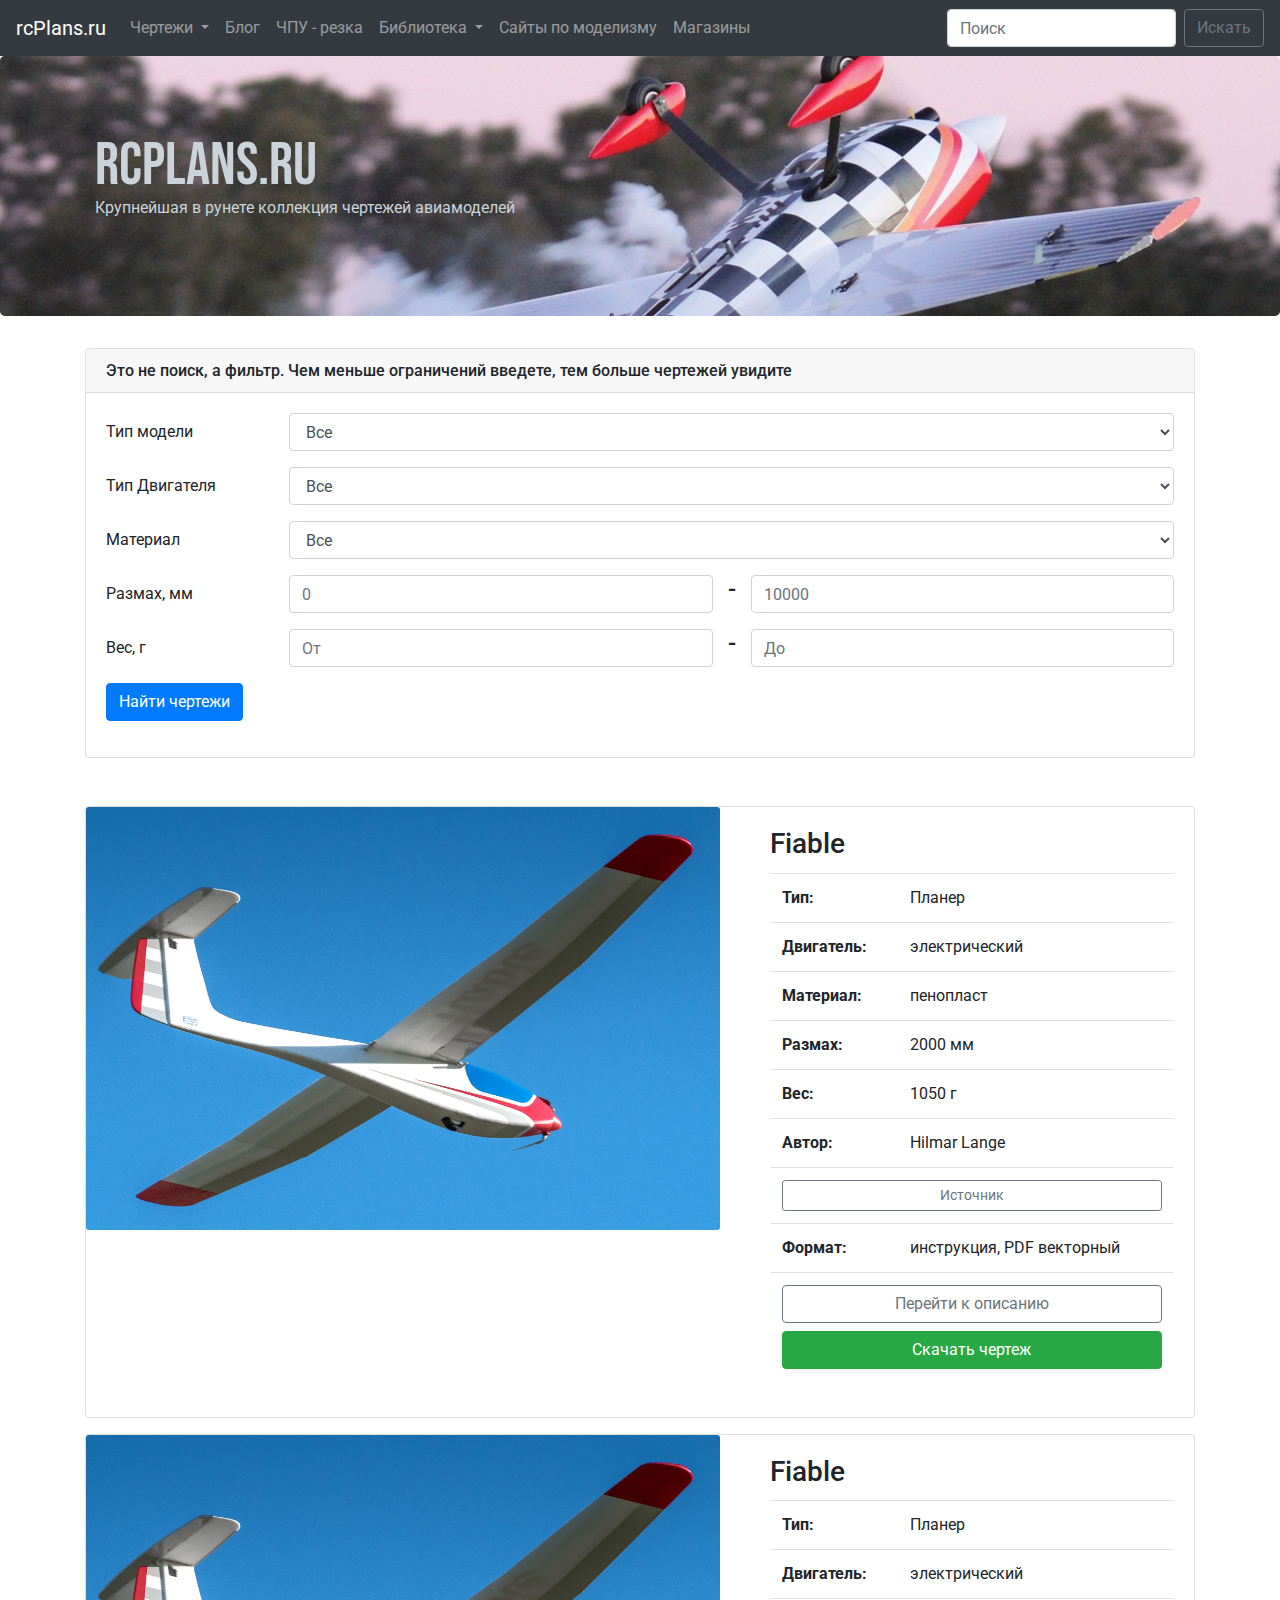
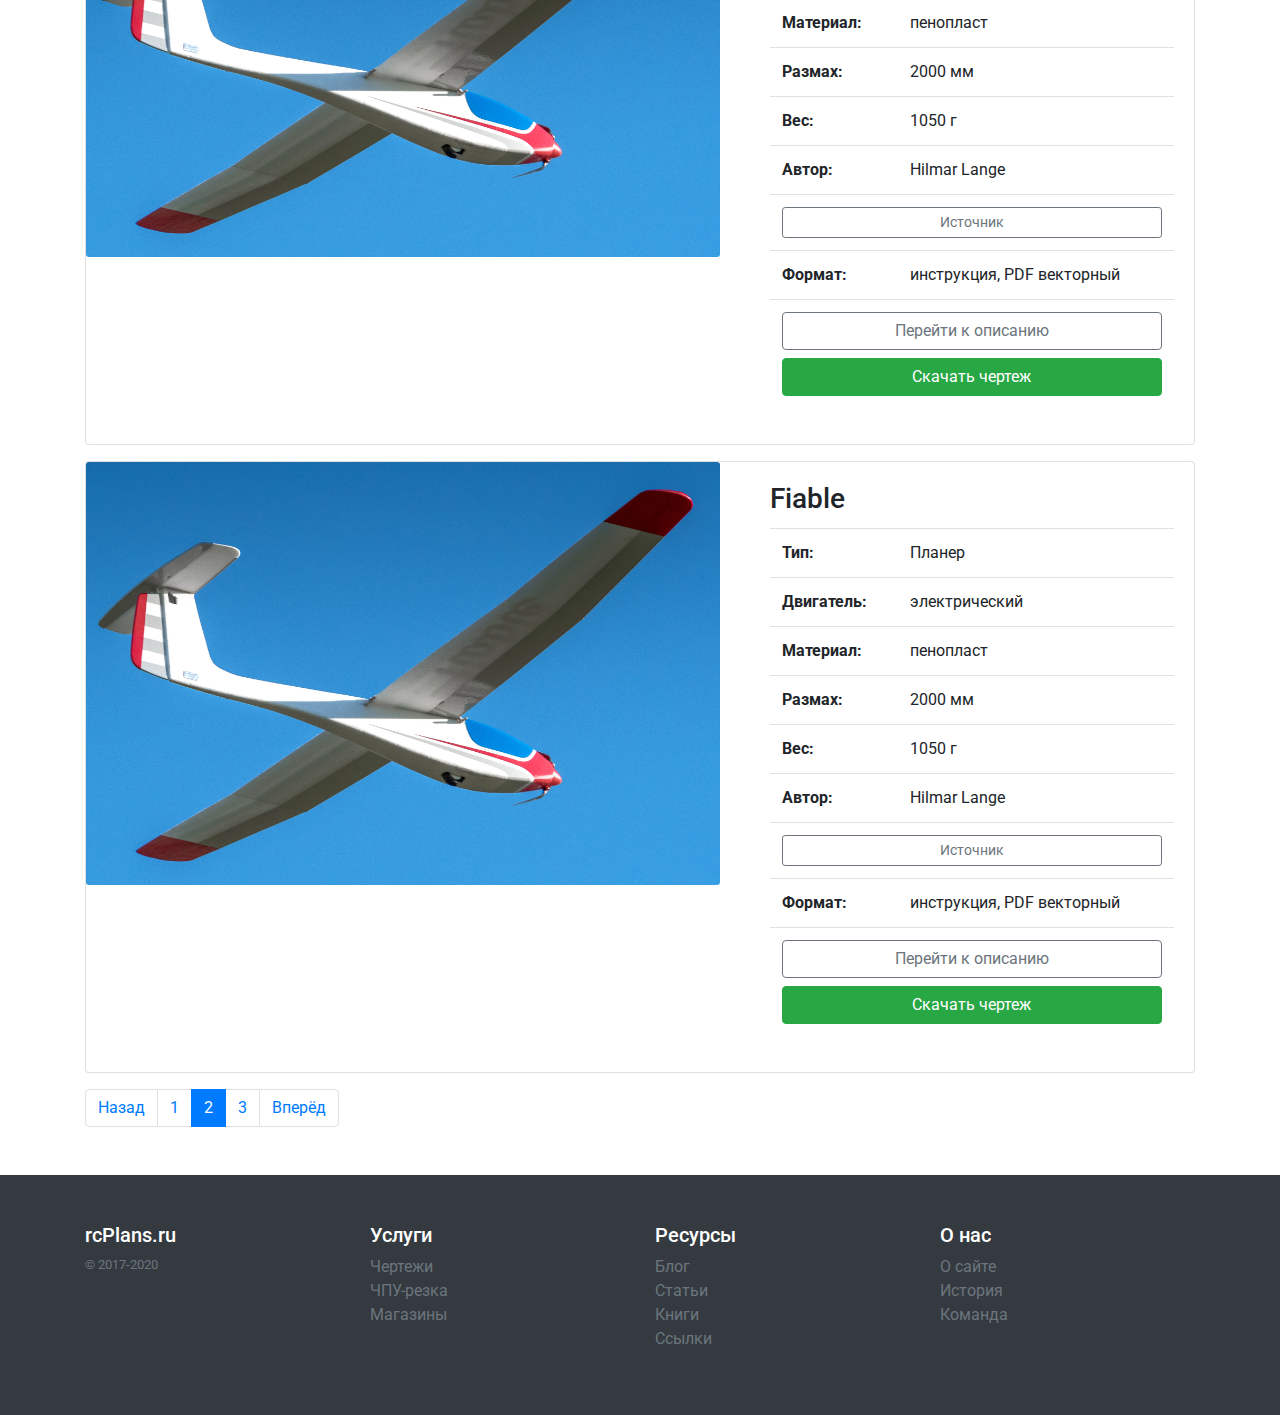
<file: index.html>
<!DOCTYPE html>
<html lang="ru">
<head>
    <meta charset="UTF-8">
    <meta name="viewport" content="width=device-width, initial-scale=1, shrink-to-fit=no">
    <title>Чертежи авиамоделей | Чертежи радиоуправляемых моделей самолётов</title>
    <link rel="stylesheet" href="css/bootstrap.min.css">
    <link rel="stylesheet" href="https://fonts.googleapis.com/css?family=Bebas+Neue">
    <link rel="stylesheet" href="https://fonts.googleapis.com/css?family=Roboto">
    <link rel="stylesheet" href="css/style.css">
</head>
<body>
<!-- ------- header start ------- -->
<nav class="navbar navbar-expand-lg navbar-dark bg-dark">
    <a class="navbar-brand" href="#">rcPlans.ru</a>
    <button class="navbar-toggler" type="button" data-toggle="collapse" data-target="#navbarSupportedContent" aria-controls="navbarSupportedContent" aria-expanded="false" aria-label="Toggle navigation">
        <span class="navbar-toggler-icon"></span>
    </button>

    <div class="collapse navbar-collapse" id="navbarSupportedContent">
        <ul class="navbar-nav mr-auto">

            <li class="nav-item dropdown">
                <a class="nav-link dropdown-toggle" href="#" id="navbarDropdownPlans" role="button" data-toggle="dropdown" aria-haspopup="true" aria-expanded="false">
                    Чертежи
                </a>
                <div class="dropdown-menu" aria-labelledby="navbarDropdown">
                    <a class="dropdown-item" href="#">Модели из пенопласта</a>
                    <a class="dropdown-item" href="#">Модели из бальзы</a>
                    <div class="dropdown-divider"></div>
                    <a class="dropdown-item" href="#">Неразобранные</a>
                </div>
            </li>
            <li class="nav-item">
                <a class="nav-link" href="#">Блог</a>
            </li>
            <li class="nav-item">
                <a class="nav-link" href="#">ЧПУ - резка</a>
            </li>
            <li class="nav-item dropdown">
                <a class="nav-link dropdown-toggle" href="#" id="navbarDropdownLibrary" role="button" data-toggle="dropdown" aria-haspopup="true" aria-expanded="false">
                    Библиотека
                </a>
                <div class="dropdown-menu" aria-labelledby="navbarDropdown">
                    <a class="dropdown-item" href="#">Статьи и файлы</a>
                    <a class="dropdown-item" href="#">Инструкции и руководства</a>
                    <a class="dropdown-item" href="#">Книги по моделизму</a>
                </div>
            </li>
            <li class="nav-item">
                <a class="nav-link" href="#">Сайты по моделизму</a>
            </li>
            <li class="nav-item">
                <a class="nav-link" href="#">Магазины</a>
            </li>
        </ul>
        <form class="form-inline my-2 my-lg-0">
            <input class="form-control mr-sm-2" type="search" placeholder="Поиск" aria-label="Search">
            <button class="btn btn-outline-secondary my-2 my-sm-0" type="submit">Искать</button>
        </form>
    </div>
</nav>

<div class="jumbotron">
    <div class="container">
        <h1>rcPlans.ru</h1>
        <p>Крупнейшая в рунете коллекция чертежей авиамоделей</p>
    </div>
</div>
<!-- ------- header end ------- -->

<!-- ------- content start ------- -->
<section class="filter">
    <div class="container">
        <div class="card">
            <h6 class="card-header">
                <span>Это не поиск, а фильтр. Чем меньше ограничений введете, тем больше чертежей увидите</span>
            </h6>
            <div class="card-body">
                <form>
                    <div class="form-group row">
                        <label for="formModelType" class="col-sm-2 col-form-label">Тип модели</label>
                        <div class="col-sm-10">
                            <select class="form-control" id="formModelType">
                                <option>Все</option>
                                <option>Биплан</option>
                                <option>Летающее крыло</option>
                                <option>Гидроплан</option>
                                <option>Гонка</option>
                                <option>Импеллерный</option>
                            </select>
                        </div>
                    </div>
                    <div class="form-group row">
                        <label for="formModelEngine" class="col-sm-2 col-form-label">Тип Двигателя</label>
                        <div class="col-sm-10">
                            <select class="form-control" id="formModelEngine">
                                <option>Все</option>
                                <option>Безмоторый</option>
                                <option>Электро</option>
                                <option>ДВС</option>
                            </select>
                        </div>
                    </div>
                    <div class="form-group row">
                        <label for="formModelMaterial" class="col-sm-2 col-form-label">Материал</label>
                        <div class="col-sm-10">
                            <select class="form-control" id="formModelMaterial">
                                <option>Все</option>
                                <option>Дерево</option>
                                <option>Пенопласт</option>
                            </select>
                        </div>
                    </div>
                    <div class="form-group row">
                        <label for="formModelWingspan" class="col-sm-2 col-form-label">Размах, мм</label>
                        <div class="col-sm-10">
                            <div class="row">
                                <div class="col">
                                    <input type="password" class="form-control" id="formModelWingspan" placeholder="0">
                                </div>
                                <h4> - </h4>
                                <div class="col">
                                    <input type="password" class="form-control" placeholder="10000">
                                </div>
                            </div>
                        </div>
                    </div>
                    <div class="form-group row">
                        <label for="formModelWeight" class="col-sm-2 col-form-label">Вес, г</label>
                        <div class="col-sm-10">
                            <div class="row">
                                <div class="col">
                                    <input type="password" class="form-control" id="formModelWeight" placeholder="От">
                                </div>
                                <h4> - </h4>
                                <div class="col">
                                    <input type="password" class="form-control" placeholder="До">
                                </div>
                            </div>
                        </div>
                    </div>

                    <div class="form-group row">
                        <div class="col-sm-10">
                            <button type="submit" class="btn btn-primary">Найти чертежи</button>
                        </div>
                    </div>
                </form>
            </div>
        </div>
    </div>
</section>

<section class="plans mt-5">
    <div class="container">
        <div class="card mt-3">
            <div class="row">
                <div class="col-md-7">
                    <img src="images/01.jpg" class="card-img" alt="...">
                </div>
                <div class="col-md-5">
                    <div class="card-body">
                        <h3 class="card-title"><a href="plan.html">Fiable</a></h3>
                        <table class="table">
                            <tbody>
                            <tr>
                                <th scope="row">Тип:</th>
                                <td>Планер</td>
                            </tr>
                            <tr>
                                <th scope="row">Двигатель:</th>
                                <td>электрический</td>
                            </tr>
                            <tr>
                                <th scope="row">Материал:</th>
                                <td>пенопласт</td>
                            </tr>
                            <tr>
                                <th scope="row">Размах:</th>
                                <td>2000 мм</td>
                            </tr>
                            <tr>
                                <th scope="row">Вес:</th>
                                <td>1050 г</td>
                            </tr>
                            <tr>
                                <th scope="row">Автор:</th>
                                <td>Hilmar Lange</td>
                            </tr>
                            <tr>
                                <td colspan="2"><a href="#" class="btn btn-block btn-sm btn-outline-secondary">Источник</a></td>
                            </tr>
                            <tr>
                                <th scope="row">Формат:</th>
                                <td>инструкция, PDF векторный</td>
                            </tr>
                            <tr>
                                <td colspan="2">
                                    <a href="#" class="btn btn-block btn-outline-secondary">Перейти к описанию</a>
                                    <a href="#" class="btn btn-block btn-success">Скачать чертеж</a>
                                </td>
                            </tr>
                            </tbody>
                        </table>
                    </div>
                </div>
            </div>
        </div>
        <div class="card mt-3">
            <div class="row">
                <div class="col-md-7">
                    <img src="images/01.jpg" class="card-img" alt="...">
                </div>
                <div class="col-md-5">
                    <div class="card-body">
                        <h3 class="card-title"><a href="plan.html">Fiable</a></h3>
                        <table class="table">
                            <tbody>
                            <tr>
                                <th scope="row">Тип:</th>
                                <td>Планер</td>
                            </tr>
                            <tr>
                                <th scope="row">Двигатель:</th>
                                <td>электрический</td>
                            </tr>
                            <tr>
                                <th scope="row">Материал:</th>
                                <td>пенопласт</td>
                            </tr>
                            <tr>
                                <th scope="row">Размах:</th>
                                <td>2000 мм</td>
                            </tr>
                            <tr>
                                <th scope="row">Вес:</th>
                                <td>1050 г</td>
                            </tr>
                            <tr>
                                <th scope="row">Автор:</th>
                                <td>Hilmar Lange</td>
                            </tr>
                            <tr>
                                <td colspan="2"><a href="#" class="btn btn-block btn-sm btn-outline-secondary">Источник</a></td>
                            </tr>
                            <tr>
                                <th scope="row">Формат:</th>
                                <td>инструкция, PDF векторный</td>
                            </tr>
                            <tr>
                                <td colspan="2">
                                    <a href="#" class="btn btn-block btn-outline-secondary">Перейти к описанию</a>
                                    <a href="#" class="btn btn-block btn-success">Скачать чертеж</a>
                                </td>
                            </tr>
                            </tbody>
                        </table>
                    </div>
                </div>
            </div>
        </div>
        <div class="card mt-3">
            <div class="row">
                <div class="col-md-7">
                    <img src="images/01.jpg" class="card-img" alt="...">
                </div>
                <div class="col-md-5">
                    <div class="card-body">
                        <h3 class="card-title"><a href="plan.html">Fiable</a></h3>
                        <table class="table">
                            <tbody>
                            <tr>
                                <th scope="row">Тип:</th>
                                <td>Планер</td>
                            </tr>
                            <tr>
                                <th scope="row">Двигатель:</th>
                                <td>электрический</td>
                            </tr>
                            <tr>
                                <th scope="row">Материал:</th>
                                <td>пенопласт</td>
                            </tr>
                            <tr>
                                <th scope="row">Размах:</th>
                                <td>2000 мм</td>
                            </tr>
                            <tr>
                                <th scope="row">Вес:</th>
                                <td>1050 г</td>
                            </tr>
                            <tr>
                                <th scope="row">Автор:</th>
                                <td>Hilmar Lange</td>
                            </tr>
                            <tr>
                                <td colspan="2"><a href="#" class="btn btn-block btn-sm btn-outline-secondary">Источник</a></td>
                            </tr>
                            <tr>
                                <th scope="row">Формат:</th>
                                <td>инструкция, PDF векторный</td>
                            </tr>
                            <tr>
                                <td colspan="2">
                                    <a href="#" class="btn btn-block btn-outline-secondary">Перейти к описанию</a>
                                    <a href="#" class="btn btn-block btn-success">Скачать чертеж</a>
                                </td>
                            </tr>
                            </tbody>
                        </table>
                    </div>
                </div>
            </div>
        </div>
<!-- ------- pagination start ------- -->
        <nav class="mt-3">
            <ul class="pagination">
                <li class="page-item">
                    <a href="#" class="page-link">Назад</a>
                </li>
                <li class="page-item"><a class="page-link" href="#">1</a></li>
                <li class="page-item active"><span class="page-link">2</span></li>
                <li class="page-item"><a class="page-link" href="#">3</a></li>
                <li class="page-item">
                    <a class="page-link" href="#">Вперёд</a>
                </li>
            </ul>
        </nav>
<!-- ------- pagination end ------- -->
    </div>
</section>
<!-- ------- content end ------- -->

<!-- ------- footer start ------- -->
<footer class="bg-dark mt-5">
    <div class="container py-5">
    <div class="row">
        <div class="col-12 col-md">
            <h5 class="text-white">rcPlans.ru</h5>
            <small class="d-block mb-3 text-muted">© 2017-2020</small>
        </div>
        <div class="col-6 col-md d-none d-sm-block">
            <h5 class="text-white">Услуги</h5>
            <ul class="list-unstyled text-small">
                <li><a class="text-muted" href="#">Чертежи</a></li>
                <li><a class="text-muted" href="#">ЧПУ-резка</a></li>
                <li><a class="text-muted" href="#">Магазины</a></li>
            </ul>
        </div>
        <div class="col-6 col-md d-none d-sm-block">
            <h5 class="text-white">Ресурсы</h5>
            <ul class="list-unstyled text-small">
                <li><a class="text-muted" href="#">Блог</a></li>
                <li><a class="text-muted" href="#">Статьи</a></li>
                <li><a class="text-muted" href="#">Книги</a></li>
                <li><a class="text-muted" href="#">Ссылки</a></li>
            </ul>
        </div>
        <div class="col-6 col-md d-none d-sm-block">
            <h5 class="text-white">О нас</h5>
            <ul class="list-unstyled text-small">
                <li><a class="text-muted" href="#">О сайте</a></li>
                <li><a class="text-muted" href="#">История</a></li>
                <li><a class="text-muted" href="#">Команда</a></li>
            </ul>
        </div>
    </div>
</div>
</footer>
<script src="js/jquery-3.4.1.min.js"></script>
<script src="js/bootstrap.bundle.min.js"></script>
</body>
</html>
</file>
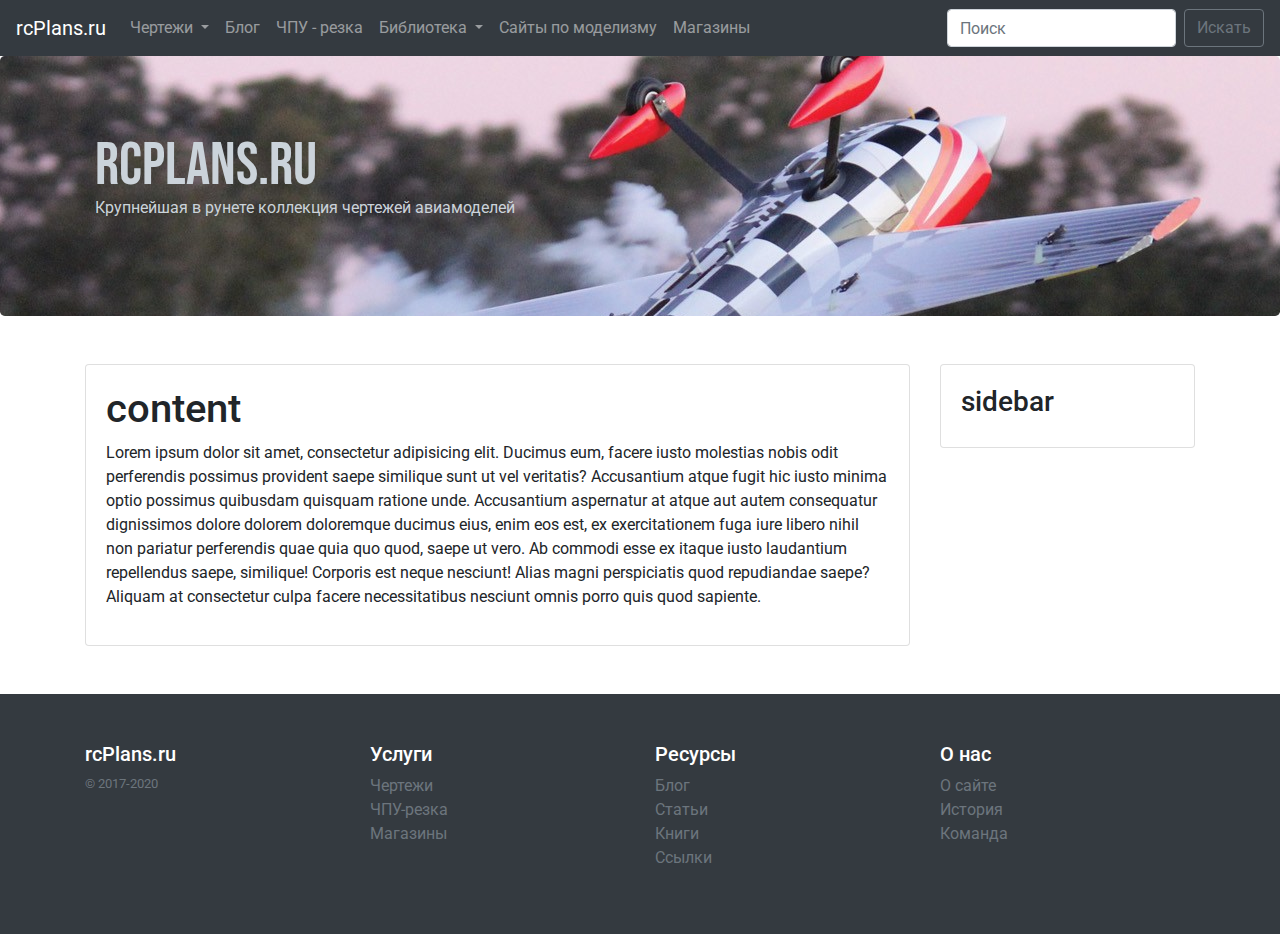
<file: empty-w-sidebar.html>
<!DOCTYPE html>
<html lang="ru">
<head>
    <meta charset="UTF-8">
    <meta name="viewport" content="width=device-width, initial-scale=1, shrink-to-fit=no">
    <title>Чертежи авиамоделей | Чертежи радиоуправляемых моделей самолётов</title>
    <link rel="stylesheet" href="css/bootstrap.min.css">
    <link rel="stylesheet" href="https://fonts.googleapis.com/css?family=Bebas+Neue">
    <link rel="stylesheet" href="https://fonts.googleapis.com/css?family=Roboto">
    <link rel="stylesheet" href="css/style.css">
</head>
<body>
<!-- ------- header start ------- -->
<nav class="navbar navbar-expand-lg navbar-dark bg-dark">
    <a class="navbar-brand" href="#">rcPlans.ru</a>
    <button class="navbar-toggler" type="button" data-toggle="collapse" data-target="#navbarSupportedContent" aria-controls="navbarSupportedContent" aria-expanded="false" aria-label="Toggle navigation">
        <span class="navbar-toggler-icon"></span>
    </button>

    <div class="collapse navbar-collapse" id="navbarSupportedContent">
        <ul class="navbar-nav mr-auto">

            <li class="nav-item dropdown">
                <a class="nav-link dropdown-toggle" href="#" id="navbarDropdownPlans" role="button" data-toggle="dropdown" aria-haspopup="true" aria-expanded="false">
                    Чертежи
                </a>
                <div class="dropdown-menu" aria-labelledby="navbarDropdown">
                    <a class="dropdown-item" href="#">Модели из пенопласта</a>
                    <a class="dropdown-item" href="#">Модели из бальзы</a>
                    <div class="dropdown-divider"></div>
                    <a class="dropdown-item" href="#">Неразобранные</a>
                </div>
            </li>
            <li class="nav-item">
                <a class="nav-link" href="#">Блог</a>
            </li>
            <li class="nav-item">
                <a class="nav-link" href="#">ЧПУ - резка</a>
            </li>
            <li class="nav-item dropdown">
                <a class="nav-link dropdown-toggle" href="#" id="navbarDropdownLibrary" role="button" data-toggle="dropdown" aria-haspopup="true" aria-expanded="false">
                    Библиотека
                </a>
                <div class="dropdown-menu" aria-labelledby="navbarDropdown">
                    <a class="dropdown-item" href="#">Статьи и файлы</a>
                    <a class="dropdown-item" href="#">Инструкции и руководства</a>
                    <a class="dropdown-item" href="#">Книги по моделизму</a>
                </div>
            </li>
            <li class="nav-item">
                <a class="nav-link" href="#">Сайты по моделизму</a>
            </li>
            <li class="nav-item">
                <a class="nav-link" href="#">Магазины</a>
            </li>
        </ul>
        <form class="form-inline my-2 my-lg-0">
            <input class="form-control mr-sm-2" type="search" placeholder="Поиск" aria-label="Search">
            <button class="btn btn-outline-secondary my-2 my-sm-0" type="submit">Искать</button>
        </form>
    </div>
</nav>

<div class="jumbotron">
    <div class="container">
        <h1>rcPlans.ru</h1>
        <p>Крупнейшая в рунете коллекция чертежей авиамоделей</p>
    </div>
</div>
<!-- ------- header end ------- -->

<!-- ------- content start ------- -->
<section class="plans mt-5">
    <div class="container">
        <div class="row">
            <div class="col-md-9">
                <div class="card">
                    <div class="card-body">
                        <h1>content</h1>
                        <p>Lorem ipsum dolor sit amet, consectetur adipisicing elit. Ducimus eum, facere iusto
                            molestias nobis odit perferendis possimus provident saepe similique sunt ut vel veritatis?
                            Accusantium atque fugit hic iusto minima optio possimus quibusdam quisquam ratione unde.
                            Accusantium aspernatur at atque aut autem consequatur dignissimos dolore dolorem
                            doloremque ducimus eius, enim eos est, ex exercitationem fuga iure libero nihil non
                            pariatur perferendis quae quia quo quod, saepe ut vero. Ab commodi esse ex itaque iusto
                            laudantium repellendus saepe, similique! Corporis est neque nesciunt! Alias magni
                            perspiciatis quod repudiandae saepe? Aliquam at consectetur culpa facere necessitatibus
                            nesciunt omnis porro quis quod sapiente.</p>
                    </div>
                </div>
            </div>
            <div class="col-md-3">
                <div class="card">
                    <div class="card-body">
                        <h3>sidebar</h3>
                    </div>
                </div>
            </div>
        </div>

    </div>
</section>
<!-- ------- content end ------- -->


<!-- ------- footer start ------- -->
<footer class="bg-dark mt-5">
    <div class="container py-5">
        <div class="row">
            <div class="col-12 col-md">
                <h5 class="text-white">rcPlans.ru</h5>
                <small class="d-block mb-3 text-muted">© 2017-2020</small>
            </div>
            <div class="col-6 col-md d-none d-sm-block">
                <h5 class="text-white">Услуги</h5>
                <ul class="list-unstyled text-small">
                    <li><a class="text-muted" href="#">Чертежи</a></li>
                    <li><a class="text-muted" href="#">ЧПУ-резка</a></li>
                    <li><a class="text-muted" href="#">Магазины</a></li>
                </ul>
            </div>
            <div class="col-6 col-md d-none d-sm-block">
                <h5 class="text-white">Ресурсы</h5>
                <ul class="list-unstyled text-small">
                    <li><a class="text-muted" href="#">Блог</a></li>
                    <li><a class="text-muted" href="#">Статьи</a></li>
                    <li><a class="text-muted" href="#">Книги</a></li>
                    <li><a class="text-muted" href="#">Ссылки</a></li>
                </ul>
            </div>
            <div class="col-6 col-md d-none d-sm-block">
                <h5 class="text-white">О нас</h5>
                <ul class="list-unstyled text-small">
                    <li><a class="text-muted" href="#">О сайте</a></li>
                    <li><a class="text-muted" href="#">История</a></li>
                    <li><a class="text-muted" href="#">Команда</a></li>
                </ul>
            </div>
        </div>
    </div>
</footer>
<script src="js/jquery-3.4.1.min.js"></script>
<script src="js/bootstrap.bundle.min.js"></script>
</body>
</html>
</file>
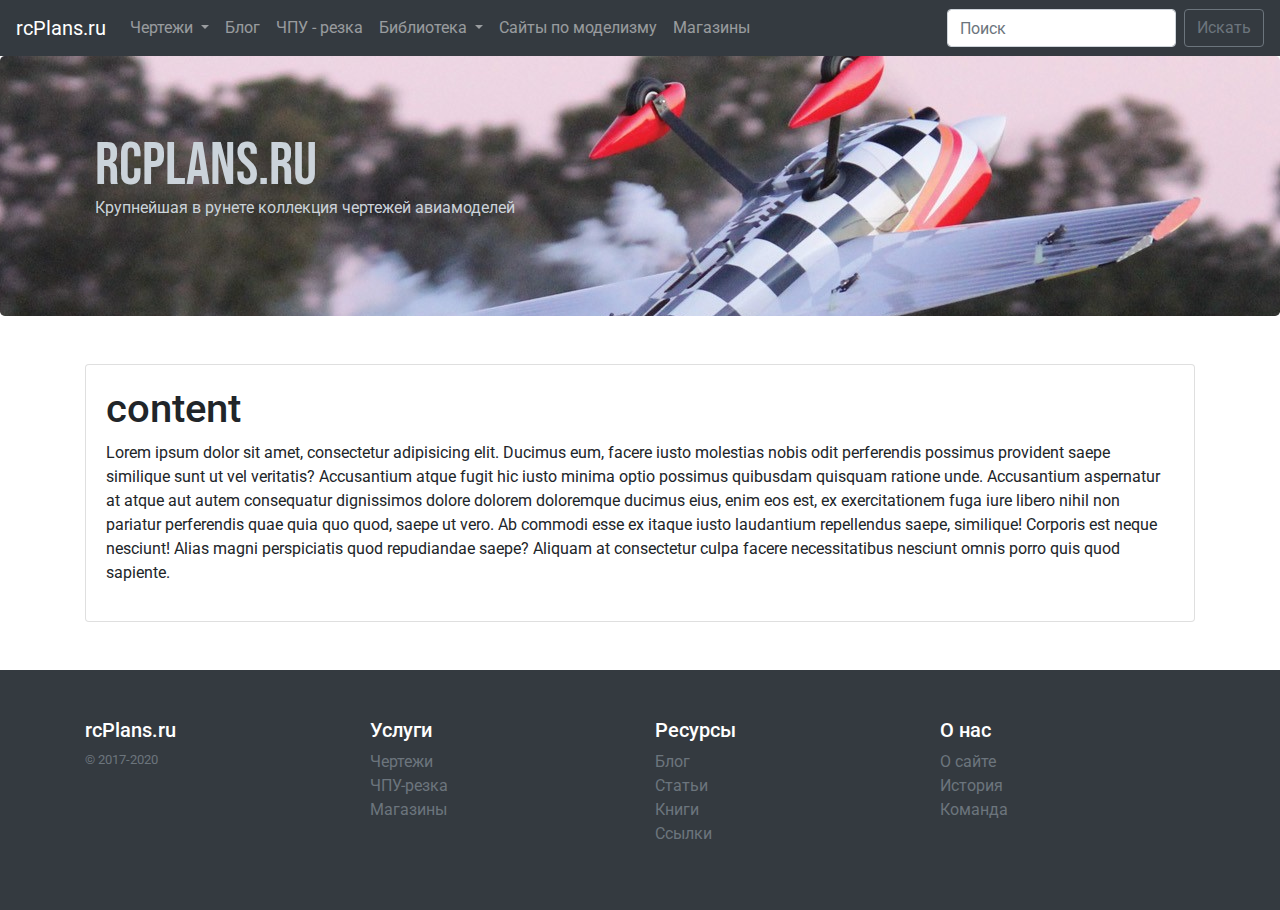
<file: empty.html>
<!DOCTYPE html>
<html lang="ru">
<head>
    <meta charset="UTF-8">
    <meta name="viewport" content="width=device-width, initial-scale=1, shrink-to-fit=no">
    <title>Чертежи авиамоделей | Чертежи радиоуправляемых моделей самолётов</title>
    <link rel="stylesheet" href="css/bootstrap.min.css">
    <link rel="stylesheet" href="https://fonts.googleapis.com/css?family=Bebas+Neue">
    <link rel="stylesheet" href="https://fonts.googleapis.com/css?family=Roboto">
    <link rel="stylesheet" href="css/style.css">
</head>
<body>
<!-- ------- header start ------- -->
<nav class="navbar navbar-expand-lg navbar-dark bg-dark">
    <a class="navbar-brand" href="#">rcPlans.ru</a>
    <button class="navbar-toggler" type="button" data-toggle="collapse" data-target="#navbarSupportedContent" aria-controls="navbarSupportedContent" aria-expanded="false" aria-label="Toggle navigation">
        <span class="navbar-toggler-icon"></span>
    </button>

    <div class="collapse navbar-collapse" id="navbarSupportedContent">
        <ul class="navbar-nav mr-auto">

            <li class="nav-item dropdown">
                <a class="nav-link dropdown-toggle" href="#" id="navbarDropdownPlans" role="button" data-toggle="dropdown" aria-haspopup="true" aria-expanded="false">
                    Чертежи
                </a>
                <div class="dropdown-menu" aria-labelledby="navbarDropdown">
                    <a class="dropdown-item" href="#">Модели из пенопласта</a>
                    <a class="dropdown-item" href="#">Модели из бальзы</a>
                    <div class="dropdown-divider"></div>
                    <a class="dropdown-item" href="#">Неразобранные</a>
                </div>
            </li>
            <li class="nav-item">
                <a class="nav-link" href="#">Блог</a>
            </li>
            <li class="nav-item">
                <a class="nav-link" href="#">ЧПУ - резка</a>
            </li>
            <li class="nav-item dropdown">
                <a class="nav-link dropdown-toggle" href="#" id="navbarDropdownLibrary" role="button" data-toggle="dropdown" aria-haspopup="true" aria-expanded="false">
                    Библиотека
                </a>
                <div class="dropdown-menu" aria-labelledby="navbarDropdown">
                    <a class="dropdown-item" href="#">Статьи и файлы</a>
                    <a class="dropdown-item" href="#">Инструкции и руководства</a>
                    <a class="dropdown-item" href="#">Книги по моделизму</a>
                </div>
            </li>
            <li class="nav-item">
                <a class="nav-link" href="#">Сайты по моделизму</a>
            </li>
            <li class="nav-item">
                <a class="nav-link" href="#">Магазины</a>
            </li>
        </ul>
        <form class="form-inline my-2 my-lg-0">
            <input class="form-control mr-sm-2" type="search" placeholder="Поиск" aria-label="Search">
            <button class="btn btn-outline-secondary my-2 my-sm-0" type="submit">Искать</button>
        </form>
    </div>
</nav>

<div class="jumbotron">
    <div class="container">
        <h1>rcPlans.ru</h1>
        <p>Крупнейшая в рунете коллекция чертежей авиамоделей</p>
    </div>
</div>
<!-- ------- header end ------- -->

<!-- ------- content start ------- -->
<section class="plans mt-5">
    <div class="container">
        <div class="card">
            <div class="card-body">
                <h1>content</h1>
                <p>Lorem ipsum dolor sit amet, consectetur adipisicing elit. Ducimus eum, facere iusto
                    molestias nobis odit perferendis possimus provident saepe similique sunt ut vel veritatis?
                    Accusantium atque fugit hic iusto minima optio possimus quibusdam quisquam ratione unde.
                    Accusantium aspernatur at atque aut autem consequatur dignissimos dolore dolorem
                    doloremque ducimus eius, enim eos est, ex exercitationem fuga iure libero nihil non
                    pariatur perferendis quae quia quo quod, saepe ut vero. Ab commodi esse ex itaque iusto
                    laudantium repellendus saepe, similique! Corporis est neque nesciunt! Alias magni
                    perspiciatis quod repudiandae saepe? Aliquam at consectetur culpa facere necessitatibus
                    nesciunt omnis porro quis quod sapiente.</p>
            </div>
        </div>
    </div>
</section>
<!-- ------- content end ------- -->


<!-- ------- footer start ------- -->
<footer class="bg-dark mt-5">
    <div class="container py-5">
        <div class="row">
            <div class="col-12 col-md">
                <h5 class="text-white">rcPlans.ru</h5>
                <small class="d-block mb-3 text-muted">© 2017-2020</small>
            </div>
            <div class="col-6 col-md d-none d-sm-block">
                <h5 class="text-white">Услуги</h5>
                <ul class="list-unstyled text-small">
                    <li><a class="text-muted" href="#">Чертежи</a></li>
                    <li><a class="text-muted" href="#">ЧПУ-резка</a></li>
                    <li><a class="text-muted" href="#">Магазины</a></li>
                </ul>
            </div>
            <div class="col-6 col-md d-none d-sm-block">
                <h5 class="text-white">Ресурсы</h5>
                <ul class="list-unstyled text-small">
                    <li><a class="text-muted" href="#">Блог</a></li>
                    <li><a class="text-muted" href="#">Статьи</a></li>
                    <li><a class="text-muted" href="#">Книги</a></li>
                    <li><a class="text-muted" href="#">Ссылки</a></li>
                </ul>
            </div>
            <div class="col-6 col-md d-none d-sm-block">
                <h5 class="text-white">О нас</h5>
                <ul class="list-unstyled text-small">
                    <li><a class="text-muted" href="#">О сайте</a></li>
                    <li><a class="text-muted" href="#">История</a></li>
                    <li><a class="text-muted" href="#">Команда</a></li>
                </ul>
            </div>
        </div>
    </div>
</footer>
<script src="js/jquery-3.4.1.min.js"></script>
<script src="js/bootstrap.bundle.min.js"></script>
</body>
</html>
</file>
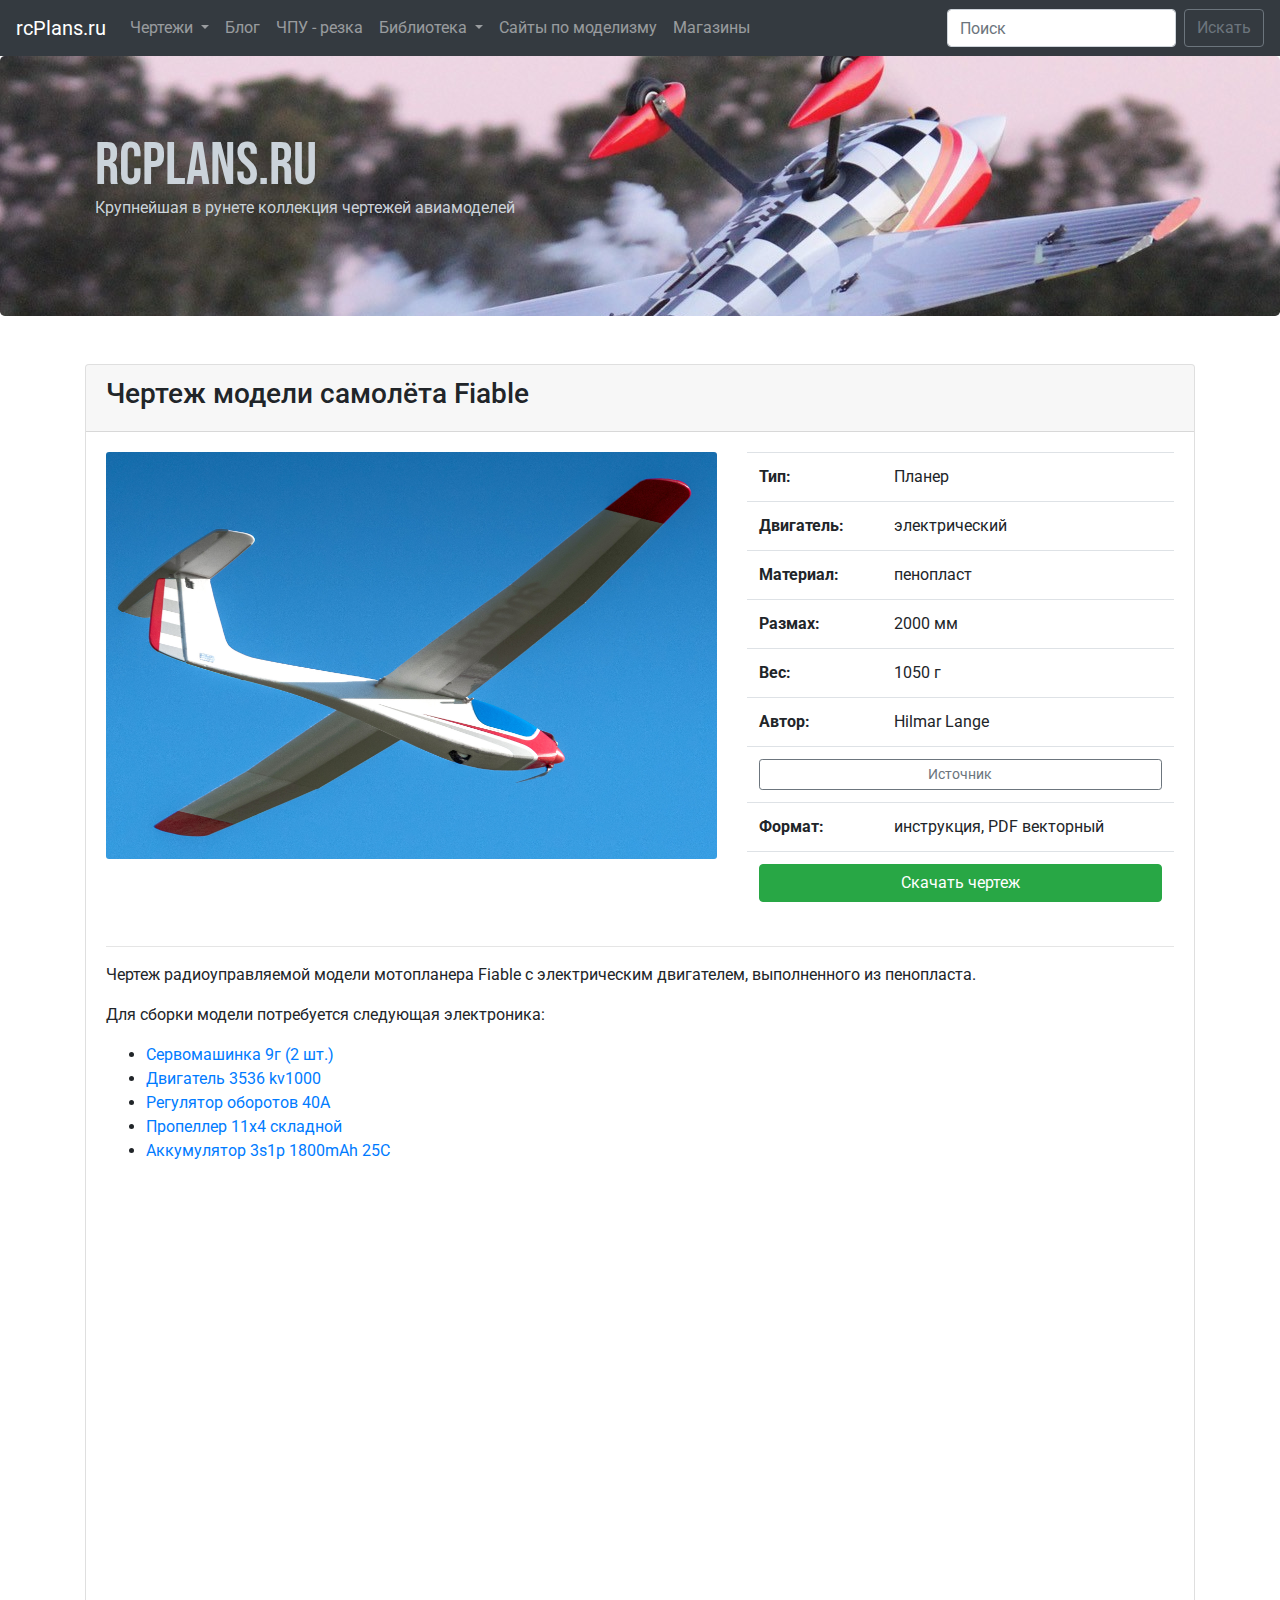
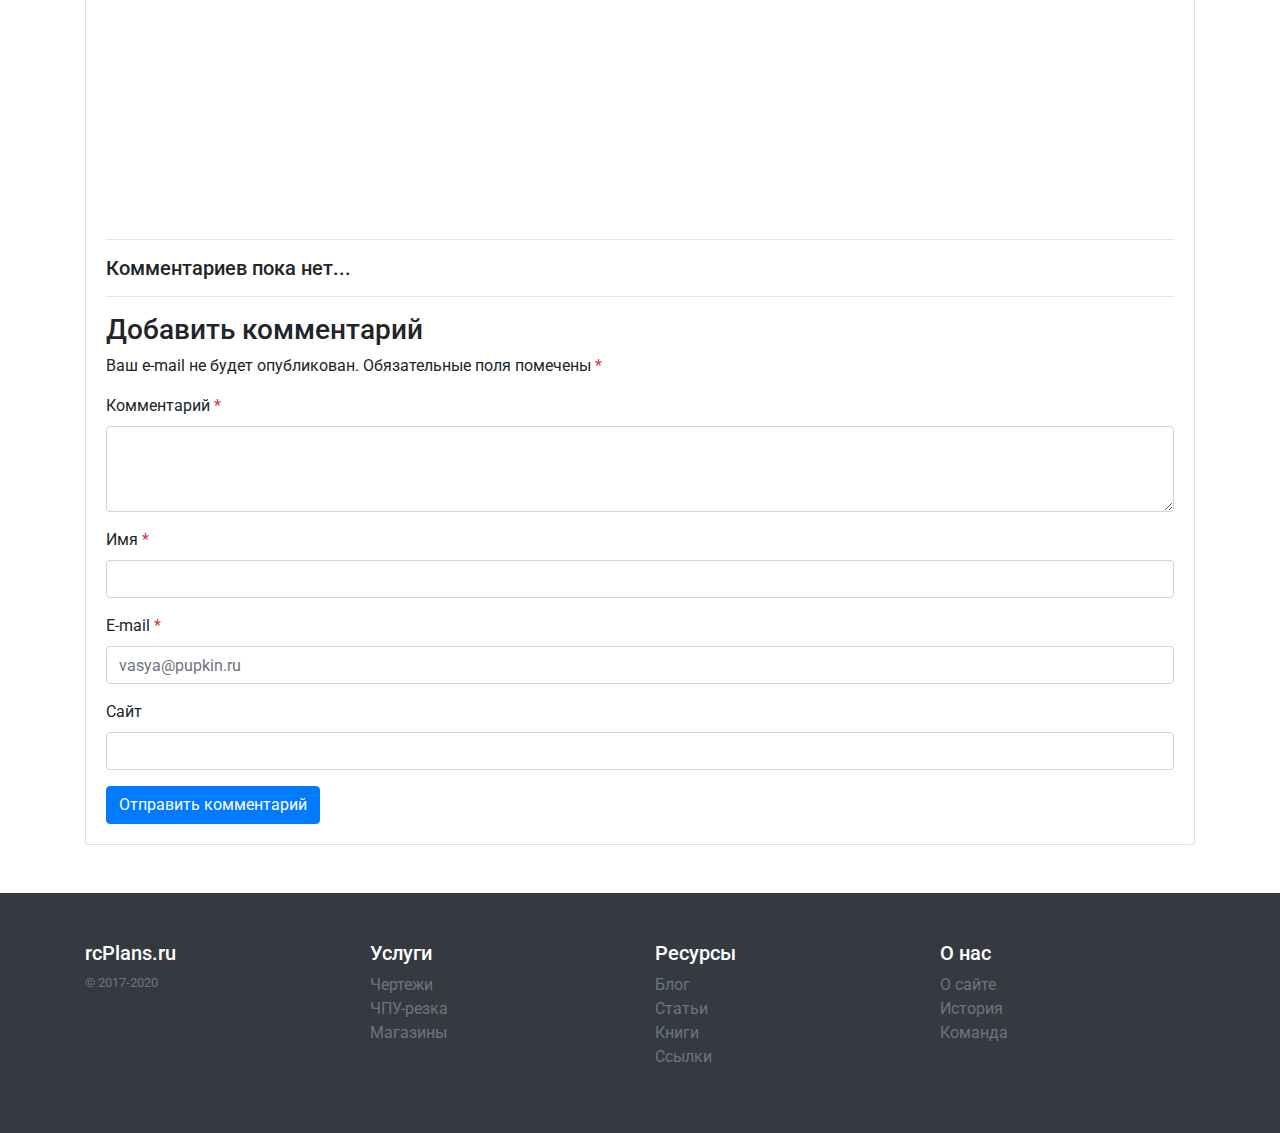
<file: plan.html>
<!DOCTYPE html>
<html lang="ru">
<head>
    <meta charset="UTF-8">
    <meta name="viewport" content="width=device-width, initial-scale=1, shrink-to-fit=no">
    <title>Fiable | Чертежи радиоуправляемых моделей самолётов</title>
    <link rel="stylesheet" href="css/bootstrap.min.css">
    <link rel="stylesheet" href="https://fonts.googleapis.com/css?family=Bebas+Neue">
    <link rel="stylesheet" href="https://fonts.googleapis.com/css?family=Roboto">
    <link rel="stylesheet" href="css/style.css">
</head>
<body>
<!-- ------- header start ------- -->
<nav class="navbar navbar-expand-lg navbar-dark bg-dark">
    <a class="navbar-brand" href="#">rcPlans.ru</a>
    <button class="navbar-toggler" type="button" data-toggle="collapse" data-target="#navbarSupportedContent" aria-controls="navbarSupportedContent" aria-expanded="false" aria-label="Toggle navigation">
        <span class="navbar-toggler-icon"></span>
    </button>

    <div class="collapse navbar-collapse" id="navbarSupportedContent">
        <ul class="navbar-nav mr-auto">

            <li class="nav-item dropdown">
                <a class="nav-link dropdown-toggle" href="#" id="navbarDropdownPlans" role="button" data-toggle="dropdown" aria-haspopup="true" aria-expanded="false">
                    Чертежи
                </a>
                <div class="dropdown-menu" aria-labelledby="navbarDropdown">
                    <a class="dropdown-item" href="#">Модели из пенопласта</a>
                    <a class="dropdown-item" href="#">Модели из бальзы</a>
                    <div class="dropdown-divider"></div>
                    <a class="dropdown-item" href="#">Неразобранные</a>
                </div>
            </li>
            <li class="nav-item">
                <a class="nav-link" href="#">Блог</a>
            </li>
            <li class="nav-item">
                <a class="nav-link" href="#">ЧПУ - резка</a>
            </li>
            <li class="nav-item dropdown">
                <a class="nav-link dropdown-toggle" href="#" id="navbarDropdownLibrary" role="button" data-toggle="dropdown" aria-haspopup="true" aria-expanded="false">
                    Библиотека
                </a>
                <div class="dropdown-menu" aria-labelledby="navbarDropdown">
                    <a class="dropdown-item" href="#">Статьи и файлы</a>
                    <a class="dropdown-item" href="#">Инструкции и руководства</a>
                    <a class="dropdown-item" href="#">Книги по моделизму</a>
                </div>
            </li>
            <li class="nav-item">
                <a class="nav-link" href="#">Сайты по моделизму</a>
            </li>
            <li class="nav-item">
                <a class="nav-link" href="#">Магазины</a>
            </li>
        </ul>
        <form class="form-inline my-2 my-lg-0">
            <input class="form-control mr-sm-2" type="search" placeholder="Поиск" aria-label="Search">
            <button class="btn btn-outline-secondary my-2 my-sm-0" type="submit">Искать</button>
        </form>
    </div>
</nav>

<div class="jumbotron">
    <div class="container">
        <h1>rcPlans.ru</h1>
        <p>Крупнейшая в рунете коллекция чертежей авиамоделей</p>
    </div>
</div>
<!-- ------- header end ------- -->

<!-- ------- content start ------- -->
<section class="plans mt-5">
    <div class="container">
        <div class="card mt-3">
            <div class="card-header">
                <h3>Чертеж модели самолёта Fiable</h3>
            </div>
            <div class="card-body">
            <div class="row">
                <div class="col-md-7">
                    <img src="images/01.jpg" class="card-img" alt="...">
                </div>
                <div class="col-md-5">

                        <table class="table">
                            <tbody>
                            <tr>
                                <th scope="row">Тип:</th>
                                <td>Планер</td>
                            </tr>
                            <tr>
                                <th scope="row">Двигатель:</th>
                                <td>электрический</td>
                            </tr>
                            <tr>
                                <th scope="row">Материал:</th>
                                <td>пенопласт</td>
                            </tr>
                            <tr>
                                <th scope="row">Размах:</th>
                                <td>2000 мм</td>
                            </tr>
                            <tr>
                                <th scope="row">Вес:</th>
                                <td>1050 г</td>
                            </tr>
                            <tr>
                                <th scope="row">Автор:</th>
                                <td>Hilmar Lange</td>
                            </tr>
                            <tr>
                                <td colspan="2"><a href="#" class="btn btn-block btn-sm btn-outline-secondary">Источник</a></td>
                            </tr>
                            <tr>
                                <th scope="row">Формат:</th>
                                <td>инструкция, PDF векторный</td>
                            </tr>
                            <tr>
                                <td colspan="2">
                                    <a href="#" class="btn btn-block btn-success">Скачать чертеж</a>
                                </td>
                            </tr>
                            </tbody>
                        </table>
                    </div>
                </div>
                <hr>
                <div class="row">
                    <div class="col-12">
                        <p>Чертеж радиоуправляемой модели мотопланера Fiable с электрическим двигателем, выполненного из пенопласта.</p>
                        <p>Для сборки модели потребуется следующая электроника:</p>
                        <ul>
                            <li><a href="">Сервомашинка 9г (2 шт.)</a></li>
                            <li><a href="">Двигатель 3536 kv1000</a></li>
                            <li><a href="">Регулятор оборотов 40A</a></li>
                            <li><a href="">Пропеллер 11x4 складной</a></li>
                            <li><a href="">Аккумулятор 3s1p 1800mAh 25C</a></li>
                        </ul>
                    </div>
                </div>
<!--                video start-->
                <div class="videoWrapper">
                    <iframe width="560" height="315" src="https://www.youtube.com/embed/gUm7-lCx6dQ" frameborder="0" allow="accelerometer; autoplay; encrypted-media; gyroscope; picture-in-picture" allowfullscreen></iframe>
                </div>

                <div class="videoWrapper">
                    <iframe width="560" height="315" src="https://www.youtube.com/embed/wxTma-zdj0g" frameborder="0" allow="accelerometer; autoplay; encrypted-media; gyroscope; picture-in-picture" allowfullscreen></iframe>
                </div>
<!--                video end-->
                <hr>

<!--                COMMENTS start-->
                <div class="comments">
                    <div class="comments_wrapper">
                        <h5>Комментариев пока нет...</h5>
<!--                       >>>>> Вывод комментариев здесь <<<<< -->
                    </div>
                    <hr>
                    <h3>Добавить комментарий</h3>
                    <p>Ваш e-mail не будет опубликован. Обязательные поля помечены <span class="text-danger">*</span></p>
                    <form>
                        <div class="form-group">
                            <label for="commentFormText">Комментарий <span class="text-danger">*</span></label>
                            <textarea class="form-control" id="commentFormText" rows="3"></textarea>
                        </div>

                        <div class="form-group">
                            <label for="commentFormName">Имя <span class="text-danger">*</span></label>
                            <input type="text" class="form-control" id="commentFormName" placeholder="">
                        </div>

                        <div class="form-group">
                            <label for="commentFormEmail">E-mail <span class="text-danger">*</span></label>
                            <input type="email" class="form-control" id="commentFormEmail" placeholder="vasya@pupkin.ru">
                        </div>

                        <div class="form-group">
                            <label for="commentFormSite">Сайт</label>
                            <input type="text" class="form-control" id="commentFormSite" placeholder="">
                        </div>
                        <button type="submit" class="btn btn-primary">Отправить комментарий</button>
                    </form>
                </div>
<!--                COMMENTS end-->
            </div>
        </div>
    </div>
</section>
<!-- ------- content end ------- -->

<!-- ------- footer start ------- -->
<footer class="bg-dark mt-5">
    <div class="container py-5">
        <div class="row">
            <div class="col-12 col-md">
                <h5 class="text-white">rcPlans.ru</h5>
                <small class="d-block mb-3 text-muted">© 2017-2020</small>
            </div>
            <div class="col-6 col-md d-none d-sm-block">
                <h5 class="text-white">Услуги</h5>
                <ul class="list-unstyled text-small">
                    <li><a class="text-muted" href="#">Чертежи</a></li>
                    <li><a class="text-muted" href="#">ЧПУ-резка</a></li>
                    <li><a class="text-muted" href="#">Магазины</a></li>
                </ul>
            </div>
            <div class="col-6 col-md d-none d-sm-block">
                <h5 class="text-white">Ресурсы</h5>
                <ul class="list-unstyled text-small">
                    <li><a class="text-muted" href="#">Блог</a></li>
                    <li><a class="text-muted" href="#">Статьи</a></li>
                    <li><a class="text-muted" href="#">Книги</a></li>
                    <li><a class="text-muted" href="#">Ссылки</a></li>
                </ul>
            </div>
            <div class="col-6 col-md d-none d-sm-block">
                <h5 class="text-white">О нас</h5>
                <ul class="list-unstyled text-small">
                    <li><a class="text-muted" href="#">О сайте</a></li>
                    <li><a class="text-muted" href="#">История</a></li>
                    <li><a class="text-muted" href="#">Команда</a></li>
                </ul>
            </div>
        </div>
    </div>
</footer>
<script src="js/jquery-3.4.1.min.js"></script>
<script src="js/bootstrap.bundle.min.js"></script>
</body>
</html>
</file>
<file: css/style.css>
.jumbotron {
    padding: 80px ;
    background: url("../images/plane2.jpg") top center no-repeat;
}

.jumbotron h1 {
    margin-bottom: 0;
    font-family: Bebas Neue, sans-serif;
    font-size: 60px;
    line-height: 1;
    color: #cbd3da;
}

.jumbotron p {
    font-family: Roboto, sans-serif;
    color: #cbd3da;
}

.card-title a {
    color: inherit;
}

@media(max-width: 767px)  {
    .jumbotron {
        padding: 20px;
        background-position-x: left;
        background-position-y: top;
        background-size: cover;
    }

    .jumbotron h1 {
        font-size: 30px;
    }

    .videoWrapper {
        margin-bottom: 20px;
        position: relative;
        padding-bottom: 56.25%; /* 16:9 */
        height: 0;
    }

    .videoWrapper iframe {
        position: absolute;
        top: 0;
        left: 0;
        width: 100%;
        height: 100%;
    }

}
</file>
